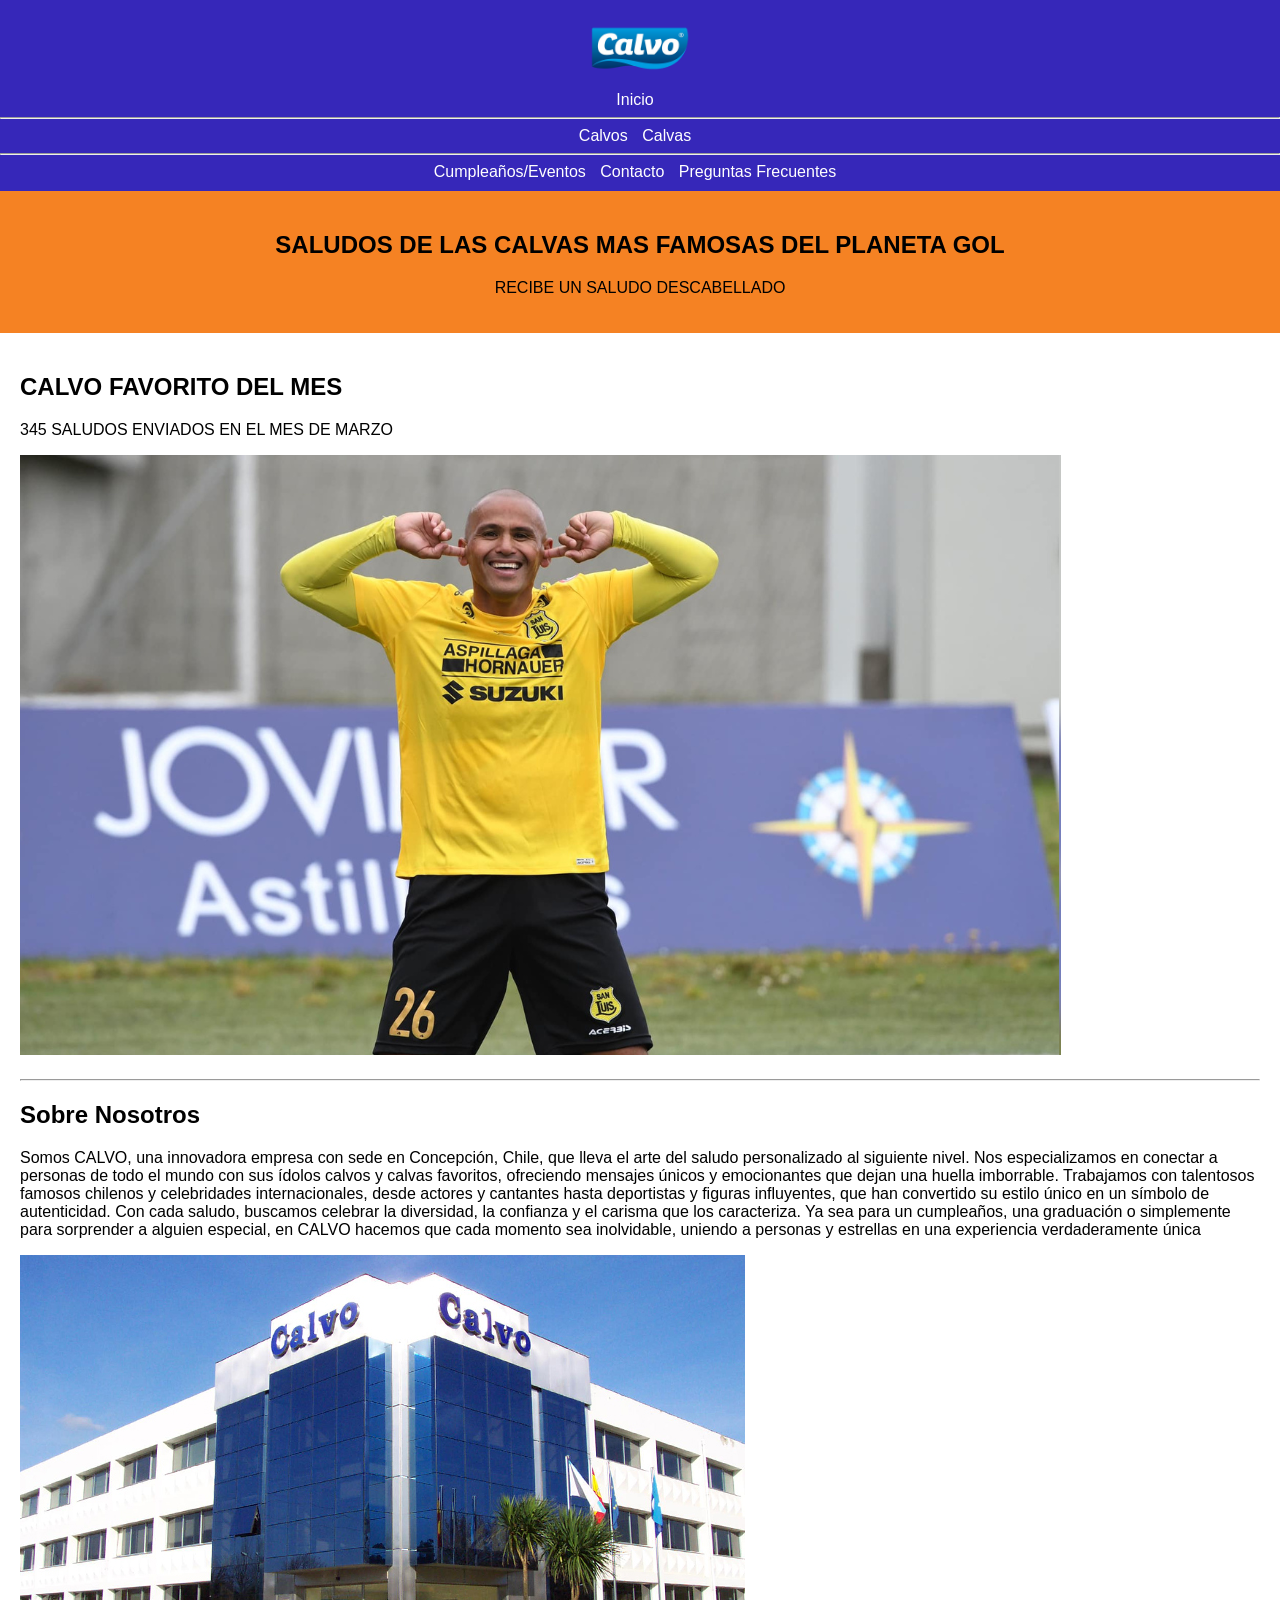
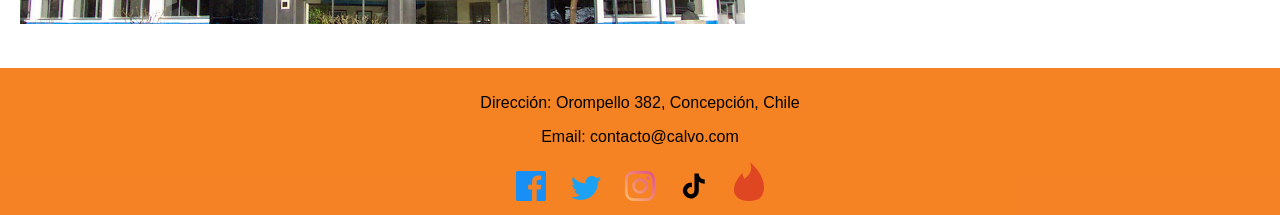
<file: cover/tarea-3-main/tarea-3-main/index.html>
<!DOCTYPE html>
<html lang="es">
<head>
    <meta charset="UTF-8">
    <meta name="viewport" content="width=device-width, initial-scale=1.0">
    <title>PELADOS Y CALVAS</title>
    <style>
        body {
            font-family: Arial, sans-serif;
            margin: 0;
            padding: 0;
        }

        header {
            background-color: rgb(54, 39, 185);
            color: rgb(0, 0, 0);
            padding: 10px 0;
            text-align: center;
        }

        header .logo img {
            max-width: 100px;
        }

        nav ul {
            list-style-type: none;
            margin: 0;
            padding: 0;
        }

        nav ul li {
            display: inline;
            margin-right: 10px;
        }

        nav ul li a {
            color: rgb(255, 255, 255);
            text-decoration: none;
        }

        .banner {
            background-color: hsla(27, 91%, 50%, 0.897);
            padding: 20px;
            text-align: center;
        }

        .contenido {
            padding: 20px;
        }

        .contenido article {
            margin-bottom: 20px;
        }

        .contenido article img {
            max-width: 100%;
            height: auto;
        }

        footer {
            background-color: hsla(27, 91%, 50%, 0.897);
            color: rgb(0, 0, 0);
            text-align: center;
            padding: 10px 0;
        }

        .redes-sociales img {
            width: 30px;
            margin: 0 10px;
        }
    </style>
</head>
<body>
    <header>
        <div class="logo">
            <img src="logo.png" alt="Logo de la Empresa">
        </div>
        <nav>
            <ul>
                <li><a href="#">Inicio</a></li>
                <hr>
                <li><a href="#">Calvos</a></li>
                <li><a href="#">Calvas</a></li>
                <hr>
                <li><a href="#">Cumpleaños/Eventos</a></li>
                <li><a href="#">Contacto</a></li>
                <li><a href="#">Preguntas Frecuentes</a></li>
            </ul>
        </nav>
    </header>
    <main>
        <section class="banner">
            <h1>SALUDOS DE LAS CALVAS MAS FAMOSAS DEL PLANETA GOL</h1>
            <p>RECIBE UN SALUDO DESCABELLADO</p>
        </section>
        <section class="contenido">
            <article>
                <h2>CALVO FAVORITO DEL MES</h2>
                <p>345 SALUDOS ENVIADOS EN EL MES DE MARZO</p>
                <img src="pelado.png" alt="Pelado favorito">
            </article>
            <hr>
            <article>
                <h2>Sobre Nosotros</h2>
                <p>Somos CALVO, una innovadora empresa con sede en Concepción, Chile, que lleva el arte del saludo personalizado al siguiente nivel. Nos especializamos en conectar a personas de todo el mundo con sus ídolos calvos y calvas favoritos, ofreciendo mensajes únicos y emocionantes que dejan una huella imborrable.

                    Trabajamos con talentosos famosos chilenos y celebridades internacionales, desde actores y cantantes hasta deportistas y figuras influyentes, que han convertido su estilo único en un símbolo de autenticidad. Con cada saludo, buscamos celebrar la diversidad, la confianza y el carisma que los caracteriza.
                    
                    Ya sea para un cumpleaños, una graduación o simplemente para sorprender a alguien especial, en CALVO hacemos que cada momento sea inolvidable, uniendo a personas y estrellas en una experiencia verdaderamente única</p>
                <img src="calvo.jpg" alt="Nosotros">
            </article>
        </section>
    </main>
    <footer>
        <p>Dirección: Orompello 382, Concepción, Chile</p>
        <p>Email: contacto@calvo.com</p>
        <div class="redes-sociales">
            <a href="https://facebook.com/profile.php?id=100090838159346"><img src="facebook.svg" alt="Facebook"></a>
            <a href="https://x.com/26chupetesuazo"><img src="twitter.svg" alt="Twitter"></a>
            <a href="https://instagram.com/humbertoandresss/?hl=es"><img src="instagram.svg" alt="Instagram"></a>
            <a href="https://tiktok.com/@officialchalamet?lang=es"><img src="tiktok.svg" alt="Tiktok"></a>
            <a href="https://tinder.com/es"><img src="tinder.svg" alt="Tinder calvos"></a>
        </div>
    </footer>
</body>
</html>
</file>
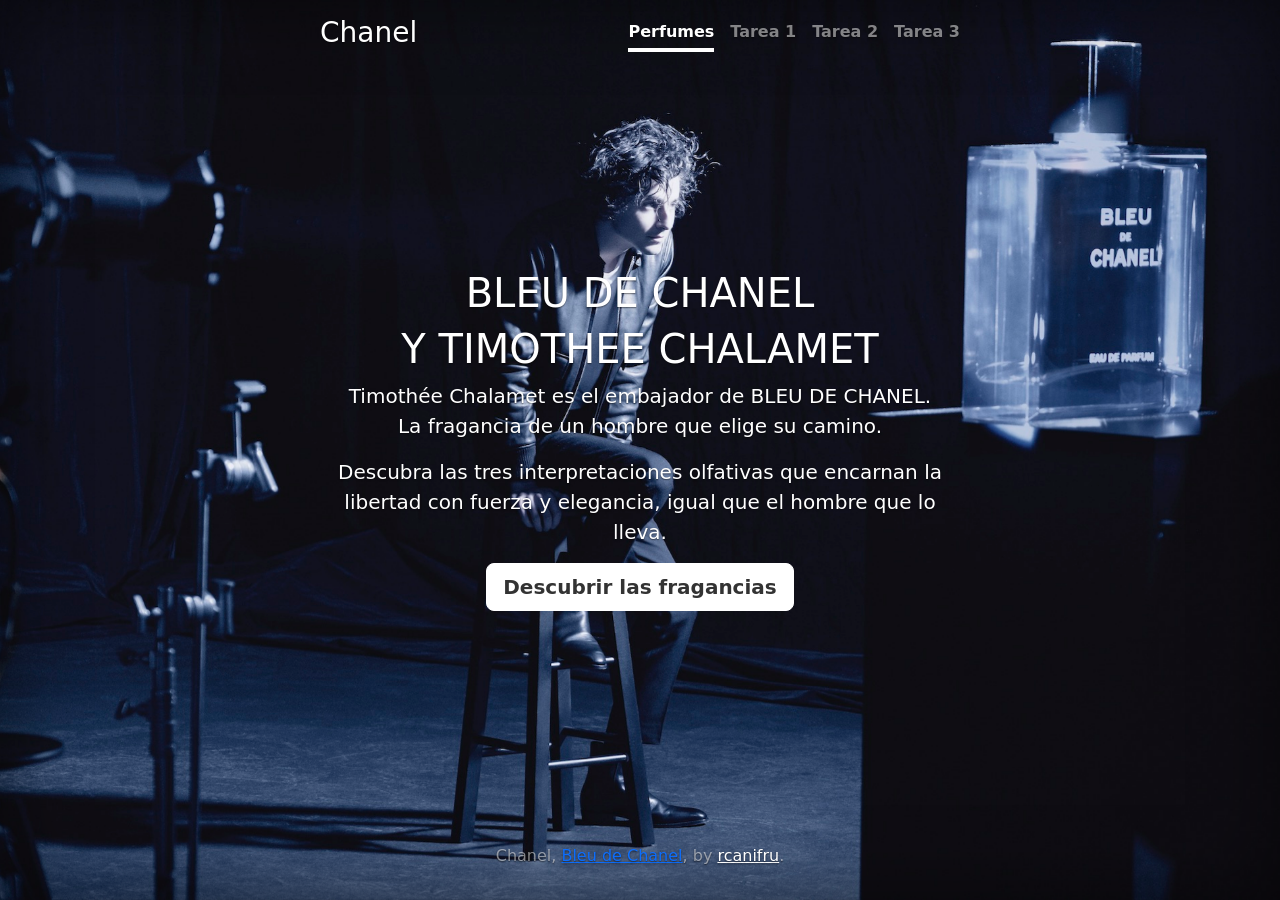
<file: cover/cover.html>
<!doctype html>
<html lang="en" class="h-100">
  <head>
    <meta charset="utf-8">
    <meta name="viewport" content="width=device-width, initial-scale=1">
    <meta name="description" content="">
    <meta name="author" content="Rolando">
    <meta name="generator" content="Hugo 0.84.0">
    <title>Bleu de Chanel</title>
    
    <!-- Bootstrap core CSS -->
    <link href="https://cdnjs.cloudflare.com/ajax/libs/bootstrap/5.0.2/css/bootstrap.min.css" rel="stylesheet">
    
    <style>
      .btn-secondary,
      .btn-secondary:hover,
      .btn-secondary:focus {
        color: #333;
        text-shadow: none;
      }
      
      body {
        text-shadow: 0 .05rem .1rem rgba(0, 0, 0, .5);
        box-shadow: inset 0 0 5rem rgba(0, 0, 0, .5);
      }
      
      .cover-container {
        max-width: 42em;
        position: relative;
        z-index: 1;
      }
      
      .nav-masthead .nav-link {
        padding: .25rem 0;
        font-weight: 700;
        color: rgba(255, 255, 255, .5);
        background-color: transparent;
        border-bottom: .25rem solid transparent;
      }
      
      .nav-masthead .nav-link:hover,
      .nav-masthead .nav-link:focus {
        border-bottom-color: rgba(255, 255, 255, .25);
      }
      
      .nav-masthead .nav-link + .nav-link {
        margin-left: 1rem;
      }
      
      .nav-masthead .active {
        color: #fff;
        border-bottom-color: #fff;
      }
      
      .bd-placeholder-img {
        font-size: 1.125rem;
        text-anchor: middle;
        -webkit-user-select: none;
        -moz-user-select: none;
        user-select: none;
      }
      
      @media (min-width: 768px) {
        .bd-placeholder-img-lg {
          font-size: 3.5rem;
        }
      }
      
      #backgroundCarousel {
        position: absolute;
        top: 0;
        left: 0;
        width: 100%;
        height: 100%;
        z-index: -1;
      }
      
      #backgroundCarousel .carousel-item {
        height: 100vh;
      }
      
      #backgroundCarousel img {
        height: 100%;
        width: 100%;
        object-fit: cover;
      }
    </style>
  </head>
  <body class="d-flex h-100 text-center text-white bg-dark">
    
    <!-- carrusel -->
    <div id="backgroundCarousel" class="carousel slide carousel-fade" data-bs-ride="carousel" data-bs-interval="5000">
      <div class="carousel-inner">
        <div class="carousel-item active">
          <img src="./Imagenes/fondo5.jpg" class="d-block w-100" alt="Imagen de fondo 1">
        </div>
        <div class="carousel-item">
          <img src="./Imagenes/Fondo2.jpg" class="d-block w-100" alt="Imagen de fondo 2">
        </div>
        <div class="carousel-item">
          <img src="./Imagenes/Fondo.jpg" class="d-block w-100" alt="Imagen de fondo 3">
        </div>
      </div>
      <!-- vvisual botones -->
    </div>
    
    <div class="cover-container d-flex w-100 h-100 p-3 mx-auto flex-column">
      <header class="mb-auto">
        <div>
          <h3 class="float-md-start mb-0">Chanel</h3>
          <nav class="nav nav-masthead justify-content-center float-md-end">
            <a class="nav-link active" aria-current="page" href="./carousel/carousel.html">Perfumes</a>
            <a class="nav-link" href="./TAREA1-main/TAREA1-main/index.html">Tarea 1</a>
            <a class="nav-link" href="./Tarea-2-CV-master/Tarea-2-CV-master/index.html">Tarea 2</a>
            <a class="nav-link" href="./tarea-3-main/tarea-3-main/index.html">Tarea 3</a>
            
          </nav>
        </div>
      </header>
      
      <main class="px-3">
        <h1>BLEU DE CHANEL</h1>
        <h1>Y TIMOTHEE CHALAMET</h1>
        <p class="lead">Timothée Chalamet es el embajador de BLEU DE CHANEL. La fragancia de un hombre que elige su camino.</p>
        <p class="lead">Descubra las tres interpretaciones olfativas que encarnan la libertad con fuerza y elegancia, igual que el hombre que lo lleva.</p>
        <p class="lead">
          <a href="./carousel/carousel.html" class="btn btn-lg btn-secondary fw-bold border-white bg-white">Descubrir las fragancias</a>
        </p>
      </main>
      
      <footer class="mt-auto text-white-50">
        <p>Chanel, <a href="https://youtube.com/watch?v=mR1fQeRqUEY class="text-white>Bleu de Chanel</a>, by <a href="https://github.com/rcanifru" class="text-white">rcanifru</a>.</p>
      </footer>
    </div>
    
    <!-- Bootstrap Bundle with Popper -->
    <script src="https://cdnjs.cloudflare.com/ajax/libs/bootstrap/5.0.2/js/bootstrap.bundle.min.js"></script>
  </body>
</html>
</file>
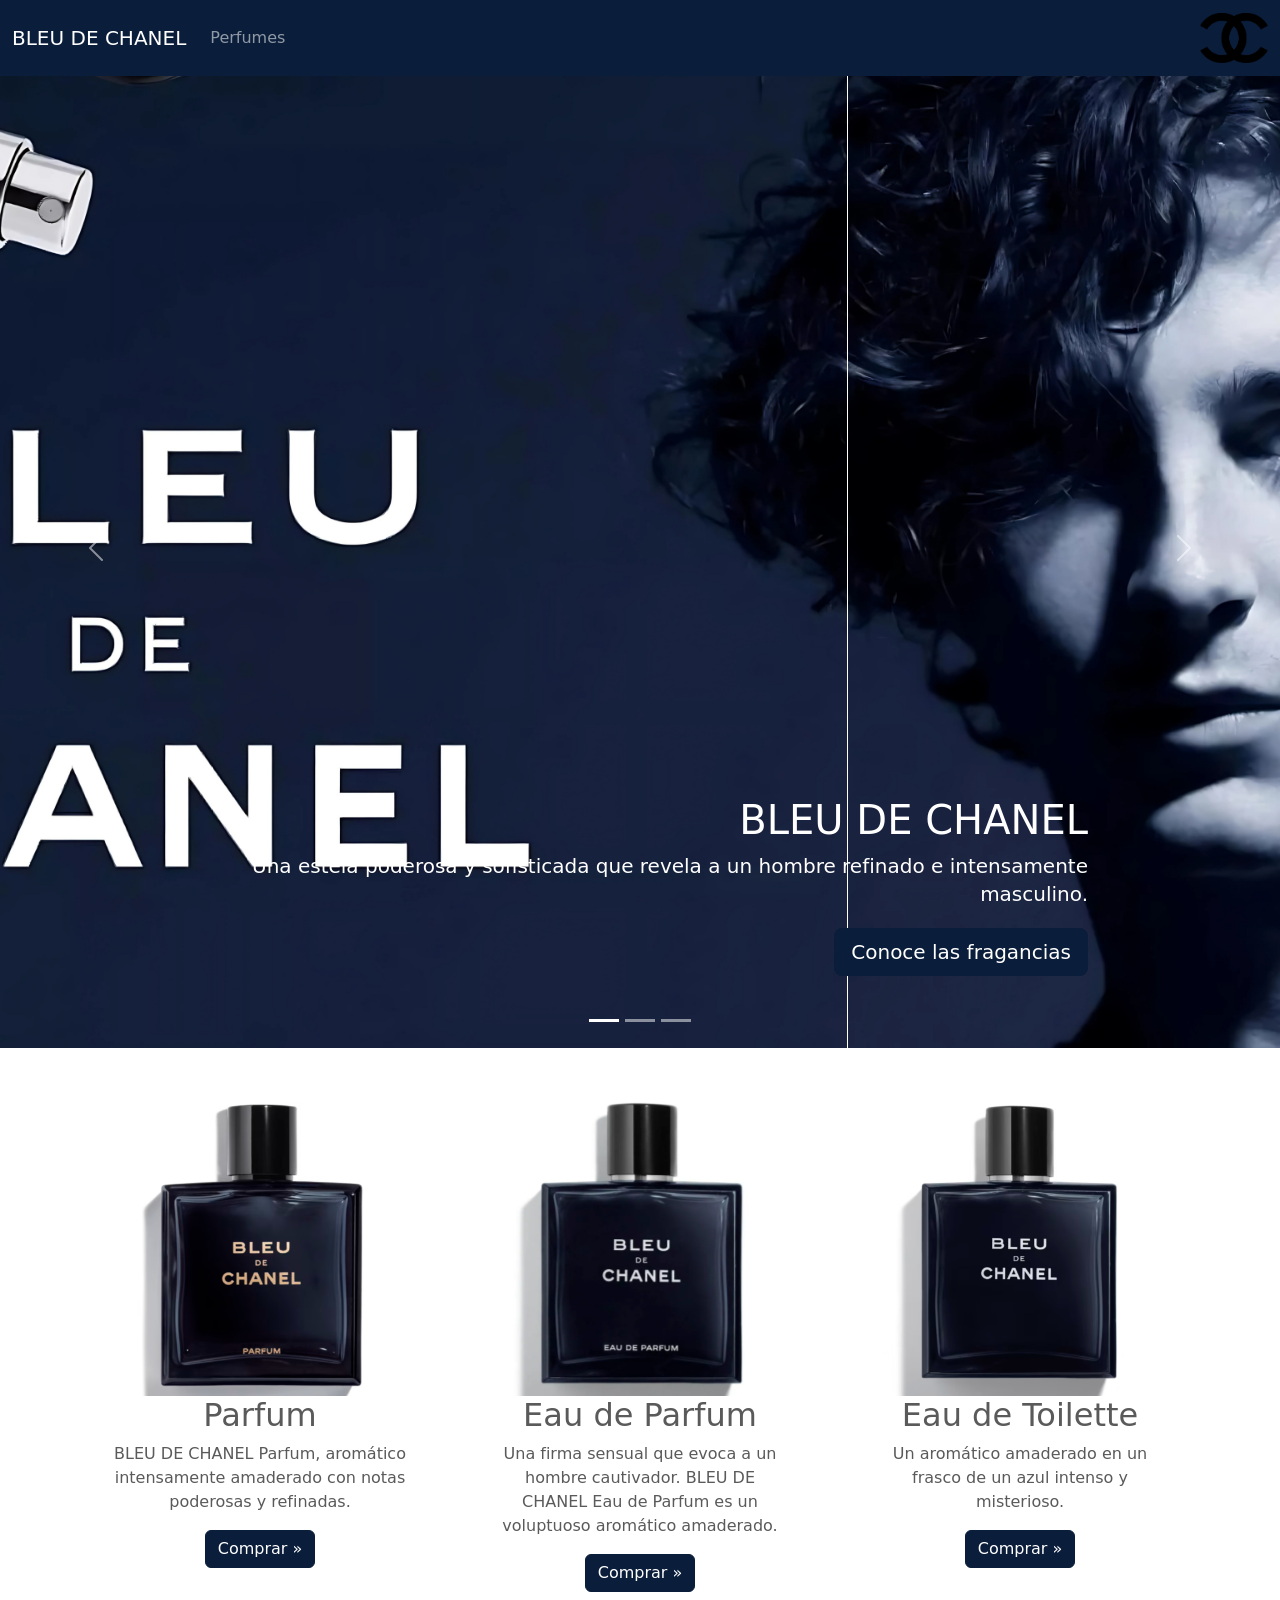
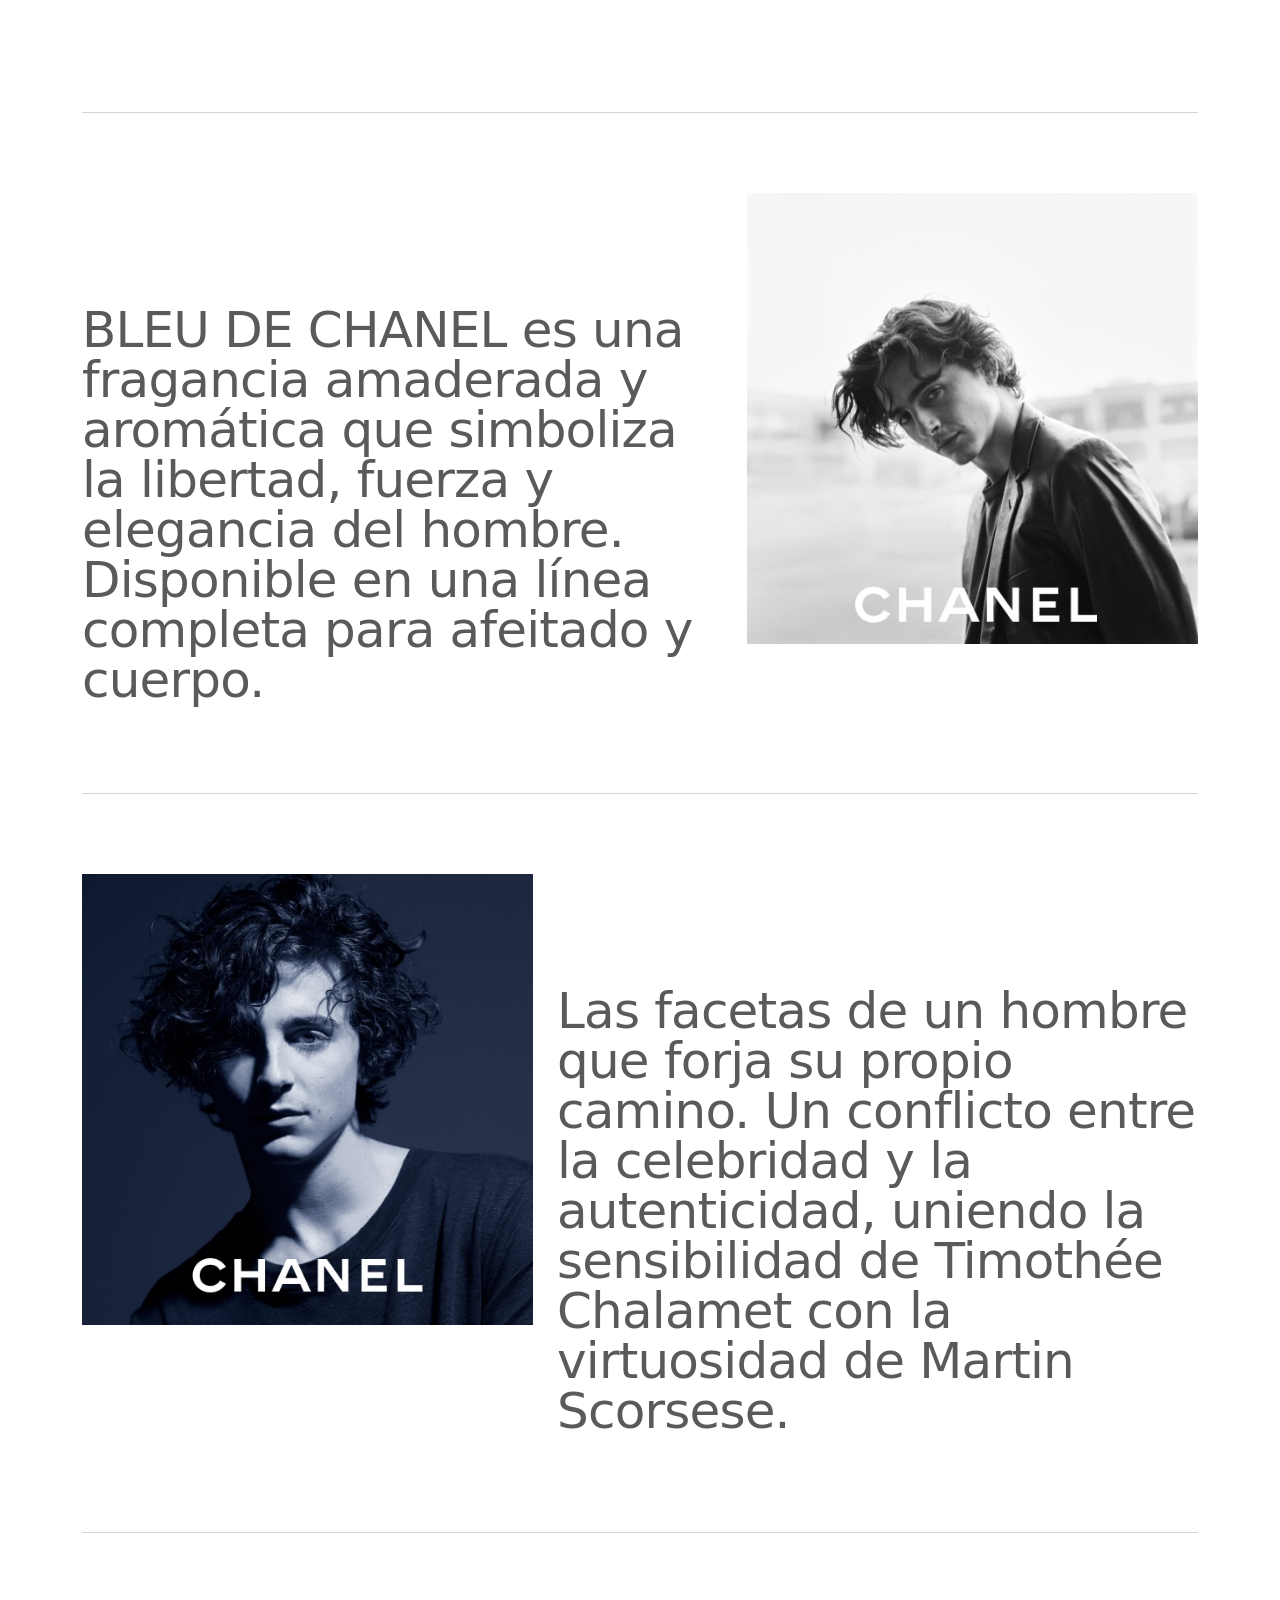
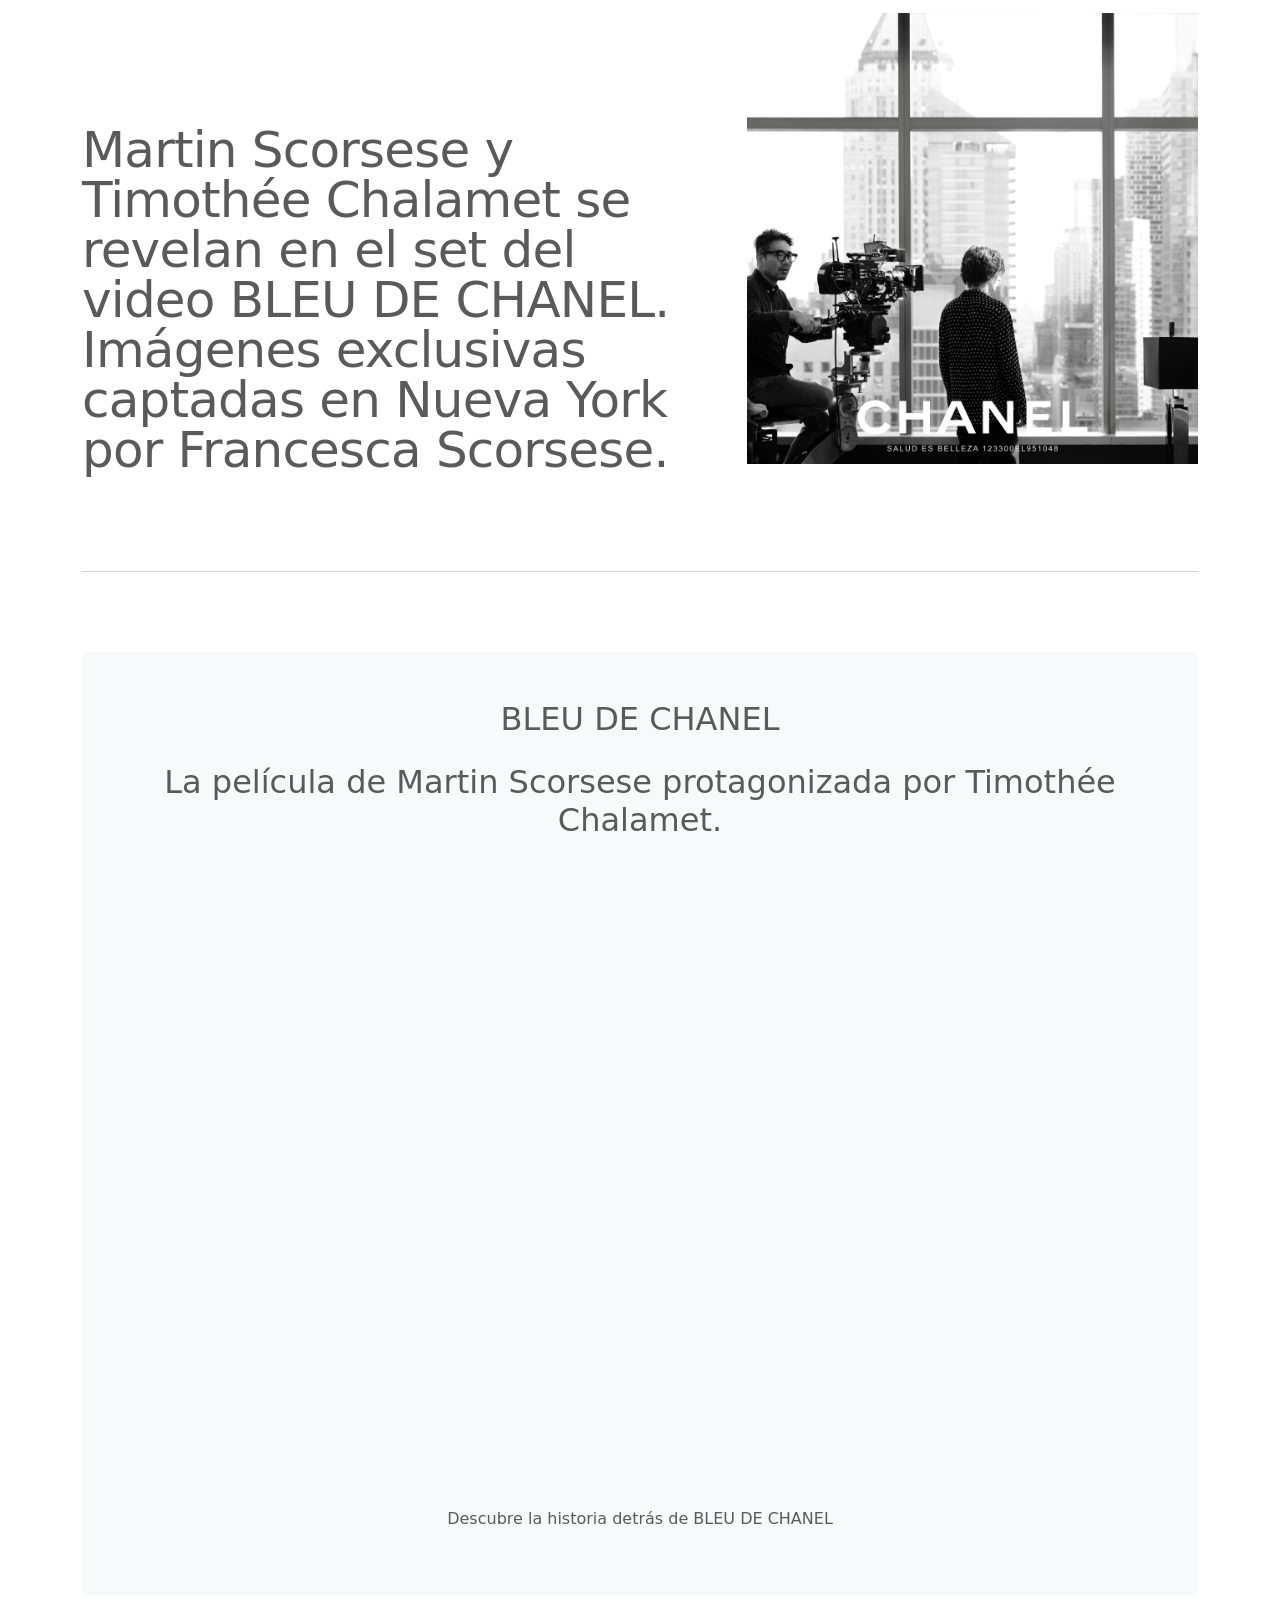
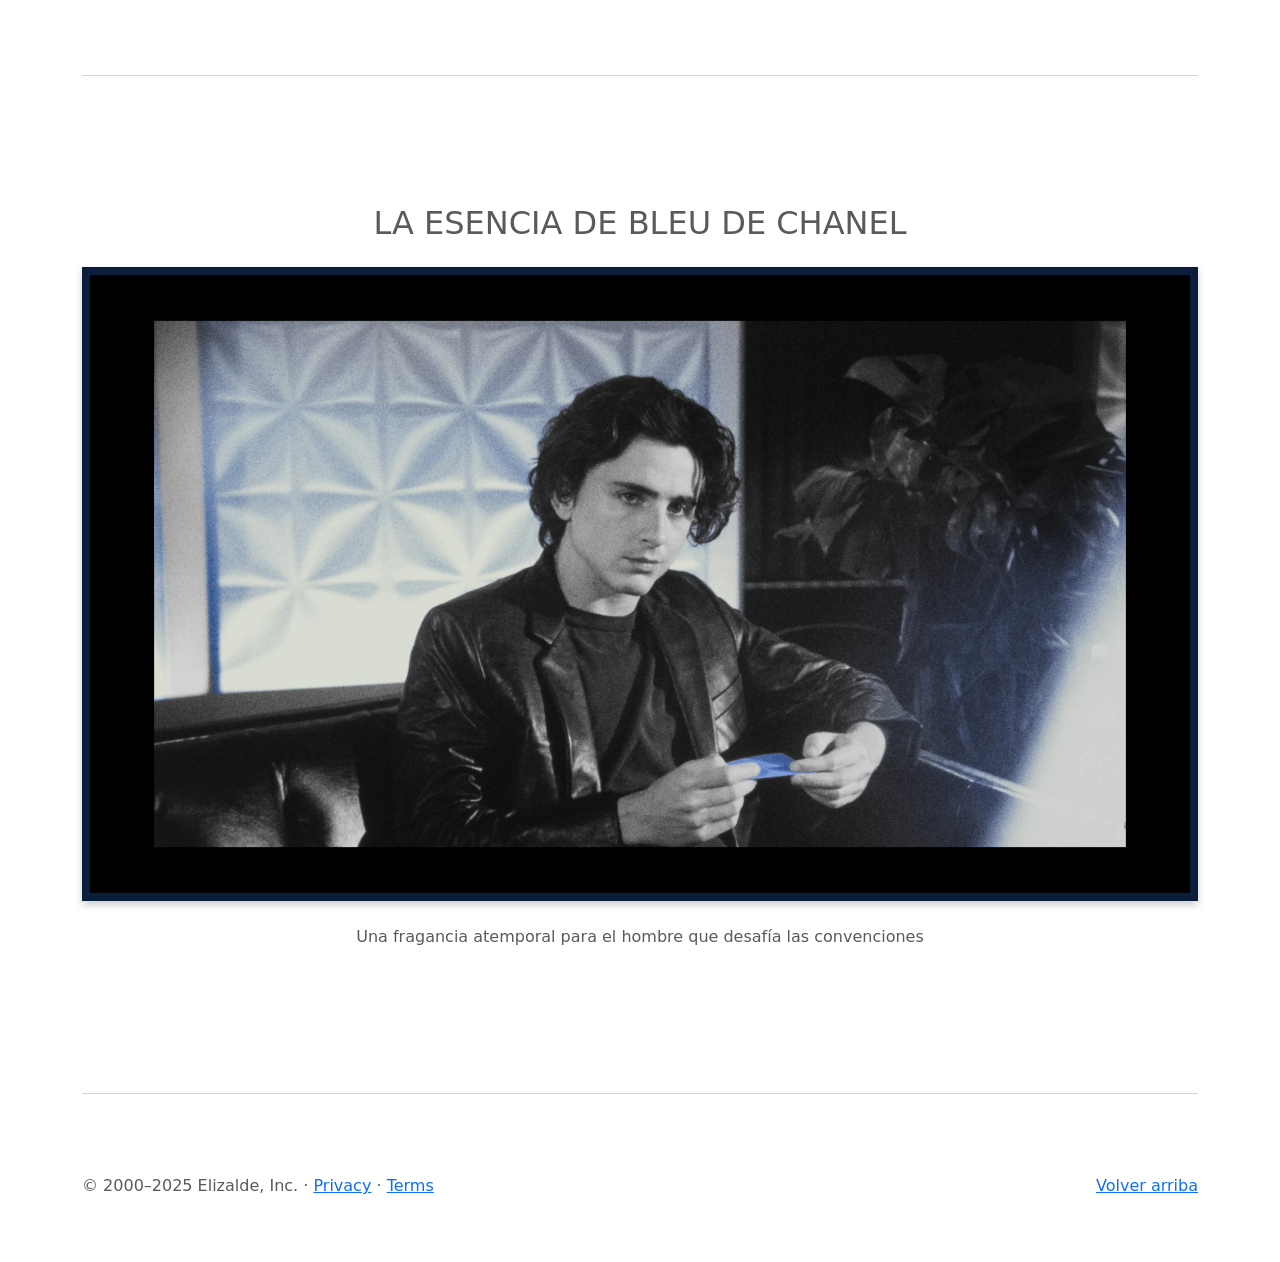
<file: cover/carousel/carousel.html>
<!doctype html>
<html lang="es">
  <head>
    <meta charset="utf-8">
    <meta name="viewport" content="width=device-width, initial-scale=1">
    <title>Perfumes Bleu de Chanel</title>

    <link href="https://cdn.jsdelivr.net/npm/bootstrap@5.0.2/dist/css/bootstrap.min.css" rel="stylesheet">
    <link rel="stylesheet" href="carousel.css">

    <style>
      body {
        padding-top: 3rem;
        padding-bottom: 3rem;
        color: #5a5a5a;
      }

      .navbar {
        background-color: #0A1D3A !important;
        padding-top: 0.8rem;
        padding-bottom: 0.8rem;
      }

      #myCarousel {
        max-width: 1900px;
        margin: auto;
      }

      .carousel-item {
        position: relative;
        height: 1000px; 
      }

      .carousel-item img {
        position: absolute;
        top: 0;
        left: 0;
        width: 100%;
        height: 100%;
        object-fit: cover;
      }

      .carousel-caption {
        bottom: 2rem;
        z-index: 10;
      }

      .marketing .col-lg-4 {
        margin-bottom: 1.5rem;
        text-align: center;
      }

      .featurette-divider {
        margin: 5rem 0;
      }

      .featurette-heading {
        font-weight: 300;
        line-height: 1;
        letter-spacing: -.05rem;
      }

      .video-section {
        padding: 3rem 0;
        text-align: center;
        background-color: #f8f9fa;
      }

      .video-container {
        max-width: 100%;
        margin: 0 auto;
        position: relative;
        width: 100%;
        padding-bottom: 56.25%; 
        height: 0;
        overflow: hidden;
      }

      .video-container iframe {
        position: absolute;
        top: 0;
        left: 0;
        width: 100%;
        height: 100%;
        border: 0;
      }

      .featured-image-section {
        padding: 3rem 0;
        text-align: center;
      }

      .featured-image-container {
        max-width: 1200px; 
        margin: 0 auto;
        position: relative;
      }

      .featured-image {
        width: 100%;
        height: auto;
        object-fit: cover;
        border: 8px solid #0A1D3A; 
        box-shadow: 0 4px 8px rgba(0, 0, 0, 0.2); 
      }

      .btn-secondary {
        background-color: #0A1D3A !important;
        border-color: #0A1D3A !important;
        color: white !important;
      }

      .btn-secondary:hover {
        background-color: #0c2550 !important;
        border-color: #0c2550 !important;
      }

      @media (min-width: 40em) {
        .carousel-caption p {
          margin-bottom: 1.25rem;
          font-size: 1.25rem;
          line-height: 1.4;
        }

        .featurette-heading {
          font-size: 50px;
        }
      }

      @media (min-width: 62em) {
        .featurette-heading {
          margin-top: 7rem;
        }
      }

      html {
        scroll-behavior: smooth;
      }
    </style>
  </head>
  <body>

    <header>
      <nav class="navbar navbar-expand-md navbar-dark fixed-top">
        <div class="container-fluid">
          <a class="navbar-brand" href="http://127.0.0.1:3000/cover/cover.html">BLEU DE CHANEL</a>
          <button class="navbar-toggler" type="button" data-bs-toggle="collapse" data-bs-target="#navbarCollapse">
            <span class="navbar-toggler-icon"></span>
          </button>
          <div class="collapse navbar-collapse" id="navbarCollapse">
            <ul class="navbar-nav me-auto mb-2 mb-md-0">
              <li class="nav-item"><a class="nav-link" href="./carousel.html">Perfumes</a></li>
            </ul>

            <!-- logo chanel -->
            <div class="d-flex align-items-center">
              <img src="./ImagenCarrusel/logo.png" alt="Logo" style="height: 50px;">
            </div>
          </div>
        </div>
      </nav>
    </header>

    <main>
      <!-- CARRUSEL -->
      <div id="myCarousel" class="carousel slide" data-bs-ride="carousel">
        <div class="carousel-indicators">
          <button type="button" data-bs-target="#myCarousel" data-bs-slide-to="0" class="active"></button>
          <button type="button" data-bs-target="#myCarousel" data-bs-slide-to="1"></button>
          <button type="button" data-bs-target="#myCarousel" data-bs-slide-to="2"></button>
        </div>
        <div class="carousel-inner">
          <div class="carousel-item active">
            <img src="./ImagenCarrusel/fondo1.png" alt="Primera imagen">
            <div class="container">
              <div class="carousel-caption text-end">
                <h1>BLEU DE CHANEL</h1>
                <p>Una estela poderosa y sofisticada que revela a un hombre refinado e intensamente masculino.</p>
                <p><a class="btn btn-lg btn-primary" href="#fragancias">Conoce las fragancias</a></p>
              </div>
            </div>
          </div>
          <div class="carousel-item">
            <img src="./ImagenCarrusel/fondo2.webp" alt="Segunda imagen">
            <div class="container">
              <div class="carousel-caption">
                <h1>EL RODAJE</h1>
                <p>Timothée Chalamet en el plató del vídeo BLEU DE CHANEL. Todos los matices de un hombre atrapado entre la fama y la verdad.
                  </p>
                <p><a class="btn btn-lg btn-primary" href="#video">Conoce el rodaje</a></p> 
              </div>
            </div>
          </div>
          <div class="carousel-item">
            <img src="./ImagenCarrusel/fondo3.jpg" alt="Tercera imagen">
            <div class="container">
              <div class="carousel-caption text-end">
                <h1>Timothée Chalamet</h1>
                <p>Descubre al nuevo embajador de la fragancia icónica y seductora BLEU DE CHANEL</p>
                <p><a class="btn btn-lg btn-primary" href="#descripcion">Conócelo</a></p> 
              </div>
            </div>
          </div>
        </div>
        <button class="carousel-control-prev" type="button" data-bs-target="#myCarousel" data-bs-slide="prev">
          <span class="carousel-control-prev-icon" aria-hidden="true"></span>
          <span class="visually-hidden">Previous</span>
        </button>
        <button class="carousel-control-next" type="button" data-bs-target="#myCarousel" data-bs-slide="next">
          <span class="carousel-control-next-icon" aria-hidden="true"></span>
          <span class="visually-hidden">Next</span>
        </button>
      </div>

      <!-- Comprar -->
      <div class="container marketing mt-5" id="fragancias">
        <div class="row">
          <div class="col-lg-4">
            <img src="./ImagenCarrusel/parfum.png" alt="Parfum" class="box-shadow" width="300" height="300" style="object-fit: cover;">
            <h2>Parfum</h2>
            <p>BLEU DE CHANEL Parfum, aromático intensamente amaderado con notas poderosas y refinadas.</p>
            <p><a class="btn btn-secondary" href="./pricing/pricing.html">Comprar &raquo;</a></p>
          </div>
          <div class="col-lg-4">
            <img src="./ImagenCarrusel/edp.png" alt="Eau de Parfum" class="box-shadow" width="300" height="300" style="object-fit: cover;">
            <h2>Eau de Parfum</h2>
            <p>Una firma sensual que evoca a un hombre cautivador. BLEU DE CHANEL Eau de Parfum es un voluptuoso aromático amaderado.</p>
            <p><a class="btn btn-secondary" href="#">Comprar &raquo;</a></p>
          </div>
          <div class="col-lg-4">
            <img src="./ImagenCarrusel/edt.png" alt="Eau de Toilette" class="box-shadow" width="300" height="300" style="object-fit: cover;">
            <h2>Eau de Toilette</h2>
            <p>Un aromático amaderado en un frasco de un azul intenso y misterioso.</p>
            <p><a class="btn btn-secondary" href="#">Comprar &raquo;</a></p>
          </div>
        </div>

        <hr class="featurette-divider">

        <!-- Embajador TC -->
        <div class="row featurette" id="descripcion">
          <div class="col-md-7">
            <h2 class="featurette-heading">BLEU DE CHANEL es una fragancia amaderada y aromática que simboliza la libertad, fuerza y elegancia del hombre. Disponible en una línea completa para afeitado y cuerpo.<span class="text-muted"></span></h2>
          </div>
          <div class="col-md-5">
            <img src="./ImagenCarrusel/embajador3.jpg" class="img-fluid mx-auto" alt="500x500">
          </div>
        </div>

        <hr class="featurette-divider">
        <div class="row featurette">
          <div class="col-md-7 order-md-2">
            <h2 class="featurette-heading">Las facetas de un hombre que forja su propio camino. Un conflicto entre la celebridad y la autenticidad, uniendo la sensibilidad de Timothée Chalamet con la virtuosidad de Martin Scorsese.<span class="text-muted"></span></h2>
            <p class="lead"></p>
          </div>
          <div class="col-md-5 order-md-1">
            <img src="./ImagenCarrusel/embajador.jpg" class="img-fluid mx-auto" alt="500x500">
          </div>
        </div>

        <hr class="featurette-divider">

        <div class="row featurette">
          <div class="col-md-7">
            <h2 class="featurette-heading">Martin Scorsese y Timothée Chalamet se revelan en el set del video BLEU DE CHANEL. Imágenes exclusivas captadas en Nueva York por Francesca Scorsese.<span class="text-muted"></span></h2>
            <p class="lead"></p>
          </div>
          <div class="col-md-5">
            <img src="./ImagenCarrusel/embajador2.jpg" class="img-fluid mx-auto" alt="500x500">
          </div>
        </div>

        <hr class="featurette-divider">

        <!-- video bleu de parfum -->
        <div class="video-section" id="video">
          <h2 class="mb-4">BLEU DE CHANEL</h2>
          <h2 class="mb-4">La película de Martin Scorsese protagonizada por Timothée Chalamet.</h2>
          
          <div class="video-container">
            <iframe src="https://www.youtube.com/embed/mR1fQeRqUEY" title="BLEU DE CHANEL" allow="accelerometer; autoplay; clipboard-write; encrypted-media; gyroscope; picture-in-picture" allowfullscreen></iframe>
          </div>
          <p class="mt-3">Descubre la historia detrás de BLEU DE CHANEL</p>
        </div>

        <hr class="featurette-divider">

        <!-- imagen del fondo -->
        <div class="featured-image-section" id="imagen-destacada">
          <h2 class="mb-4">LA ESENCIA DE BLEU DE CHANEL</h2>
          <div class="featured-image-container">
            <img src="./ImagenCarrusel/fondofinal.webp" alt="Imagen destacada de BLEU DE CHANEL" class="featured-image">
            <p class="mt-4">Una fragancia atemporal para el hombre que desafía las convenciones</p>
          </div>
        </div>

        <hr class="featurette-divider">
      </div>

      <!-- texto del footer -->
      <footer class="container">
        <p class="float-end"><a href="#">Volver arriba</a></p>
        <p>&copy; 2000–2025 Elizalde, Inc. &middot; <a href="#">Privacy</a> &middot; <a href="#">Terms</a></p>
      </footer>
    </main>

    <script src="https://cdn.jsdelivr.net/npm/bootstrap@5.0.2/dist/js/bootstrap.bundle.min.js"></script>
  </body>
</html>
</file>
<file: cover/carousel/carousel.css>
/* GLOBAL STYLES
-------------------------------------------------- */
body {
  padding-top: 3.5rem; /* Aumentado para la barra de navegación más grande */
  padding-bottom: 3rem;
  color: #5a5a5a;
}

/* Navbar color personalizado */
.navbar {
  background-color: #0A1D3A !important;
  padding-top: 0.8rem;
  padding-bottom: 0.8rem;
}

/* CUSTOMIZE THE CAROUSEL
-------------------------------------------------- */
/* Cambiar color de los botones */
.btn-primary {
  background-color: #0A1D3A;
  border-color: #0A1D3A;
}

.btn-primary:hover {
  background-color: #08213B;
  border-color: #08213B;
}

.carousel {
  margin-bottom: 4rem;
}
.carousel-caption {
  bottom: 3rem;
  z-index: 10;
}

.carousel-item {
  height: 32rem;
}
.carousel-item > img {
  position: absolute;
  top: 0;
  left: 0;
  min-width: 100%;
  height: 32rem;
}

/* MARKETING CONTENT
-------------------------------------------------- */
.marketing .col-lg-4 {
  margin-bottom: 1.5rem;
  text-align: center;
  padding: 0 2rem; /* Mayor separación horizontal */
}

.marketing h2 {
  font-weight: 400;
}

.marketing .col-lg-4 p {
  margin-right: .75rem;
  margin-left: .75rem;
}

.product-container {
  margin: 0 -1.5rem;
}

/* Featurettes
------------------------- */
.featurette-divider {
  margin: 5rem 0;
}

.featurette-heading {
  font-weight: 300;
  line-height: 1;
  letter-spacing: -.05rem;
}

/* Sección de video de YouTube */
.video-section {
  padding: 3rem 0;
  text-align: center;
  background-color: #f8f9fa;
}

.video-container {
  max-width: 100%;
  margin: 0 auto;
  position: relative;
  width: 100%;
  padding-bottom: 56.25%; /* Proporción exacta 16:9 */
  height: 0;
  overflow: hidden;
}

.video-container iframe {
  position: absolute;
  top: 0;
  left: 0;
  width: 100%;
  height: 100%;
  border: 0;
}

/* RESPONSIVE CSS
-------------------------------------------------- */
@media (min-width: 40em) {
  .carousel-caption p {
    margin-bottom: 1.25rem;
    font-size: 1.25rem;
    line-height: 1.4;
  }

  .featurette-heading {
    font-size: 50px;
  }
}

@media (min-width: 62em) {
  .featurette-heading {
    margin-top: 7rem;
  }
}
</file>
